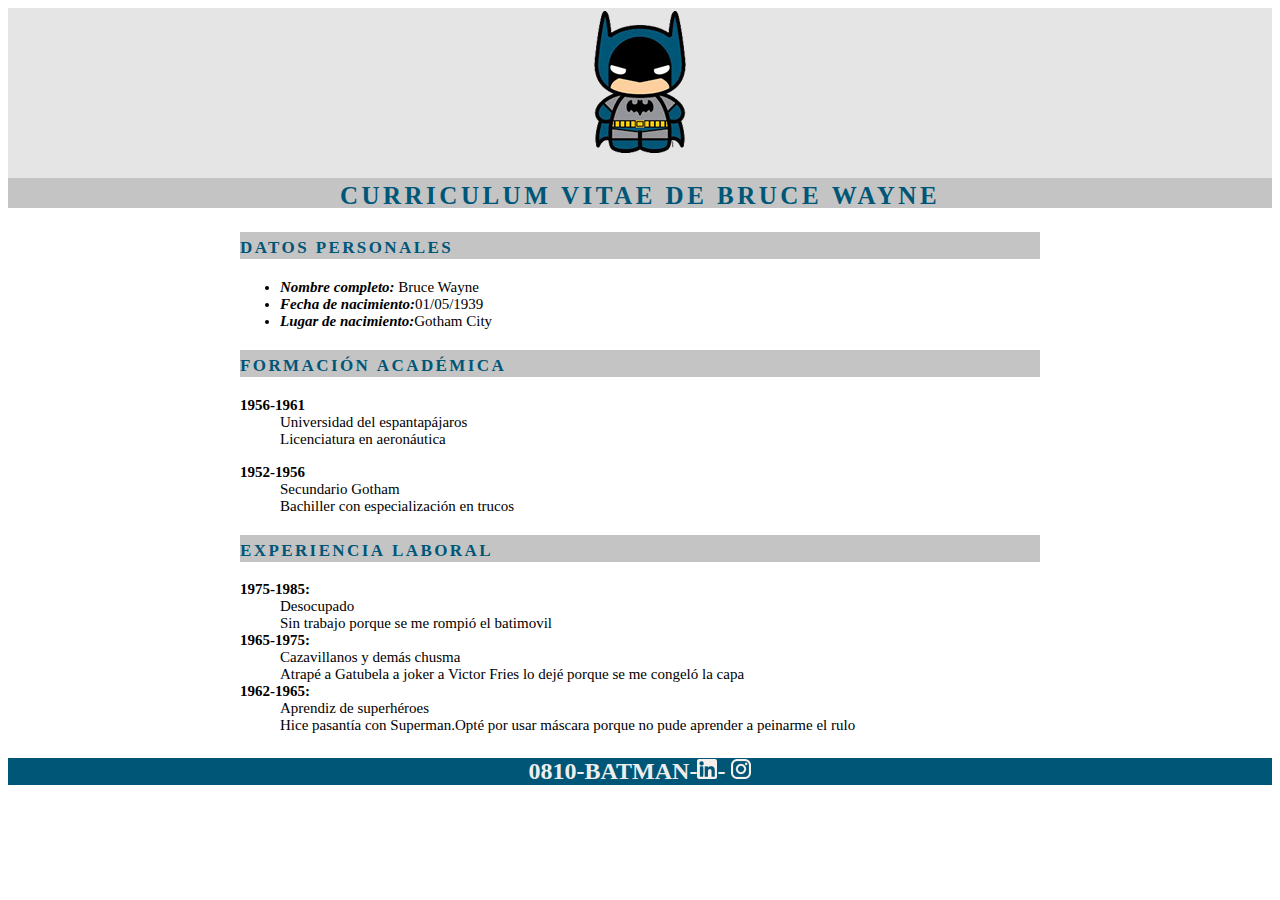
<file: CV batman/index.html>
<!DOCTYPE html>
<html lang="Es">
<head>
    <meta charset="UTF-8" />
    <meta http-equiv="X-UA-Compatible" content="IE=edge" />
    <meta name="viewport" content="width=device-width, initial-scale=1.0" />
    <title>CV BATMAN</title>
    <link rel="stylesheet" href="./styles.css">
</head>
    <body>
        <header>
            <img id="logobatman" src= "img/logo batman (1).png" alt="Logo batman">
            <h1 class="mayuscula">curriculum vitae de bruce wayne</h1>
        </header>
        <main>
            <section id="Datos personales">
                <h2 class="mayuscula">datos personales</h2>
                    <ul>
                        <li><span class="cursivanegrita">Nombre completo:</span> Bruce Wayne</li>
                        <li><span class="cursivanegrita">Fecha de nacimiento:</span>01/05/1939</li>
                        <li><span class="cursivanegrita">Lugar de nacimiento:</span>Gotham City</li>
                    </ul>
            </section>
            <section>
                <h2 class="mayuscula">formación académica</h2>
                    <dl>
                        <dt class="negrita"> 1956-1961 
                            <dd>Universidad del espantapájaros</dd>
                            <dd>Licenciatura en aeronáutica</dd>  
                        </dt>
                    </dl>
                    <dl>
                        <dt class="negrita"> 1952-1956
                            <dd>Secundario Gotham</dd>
                            <dd>Bachiller con especialización en trucos</dd>
                        </dt>
                    </dl>
            </section>
            <section>
                <h2 class="mayuscula">experiencia laboral</h2>
                    <dl>
                        <dt class="negrita">1975-1985:
                            <dd>Desocupado</dd>
                            <dd>Sin trabajo porque se me rompió el batimovil</dd>
                        </dt>
                        <dt class="negrita">1965-1975:
                            <dd>Cazavillanos y demás chusma</dd>
                            <dd>Atrapé a Gatubela a joker a Victor Fries lo dejé porque se me congeló la capa</dd>
                        </dt>
                        <dt class="negrita">1962-1965:
                            <dd>Aprendiz de superhéroes</dd>
                            <dd>Hice pasantía con Superman.Opté por usar máscara porque no pude aprender a peinarme el rulo</dd>
                        </dt>
                    </dl>
            </section>
        </main>
        <footer>
            <p>0810-BATMAN-<a href="#"><img src="./img/ico_linkedin.png" alt="linkedin" class="imgredes" ></a>-
                <a href="#"><img src="./img/ico_instagram.png" alt="Instagram" class="imgredes"></a>
            </p>
        </footer>
    </body>
</html>
</file>
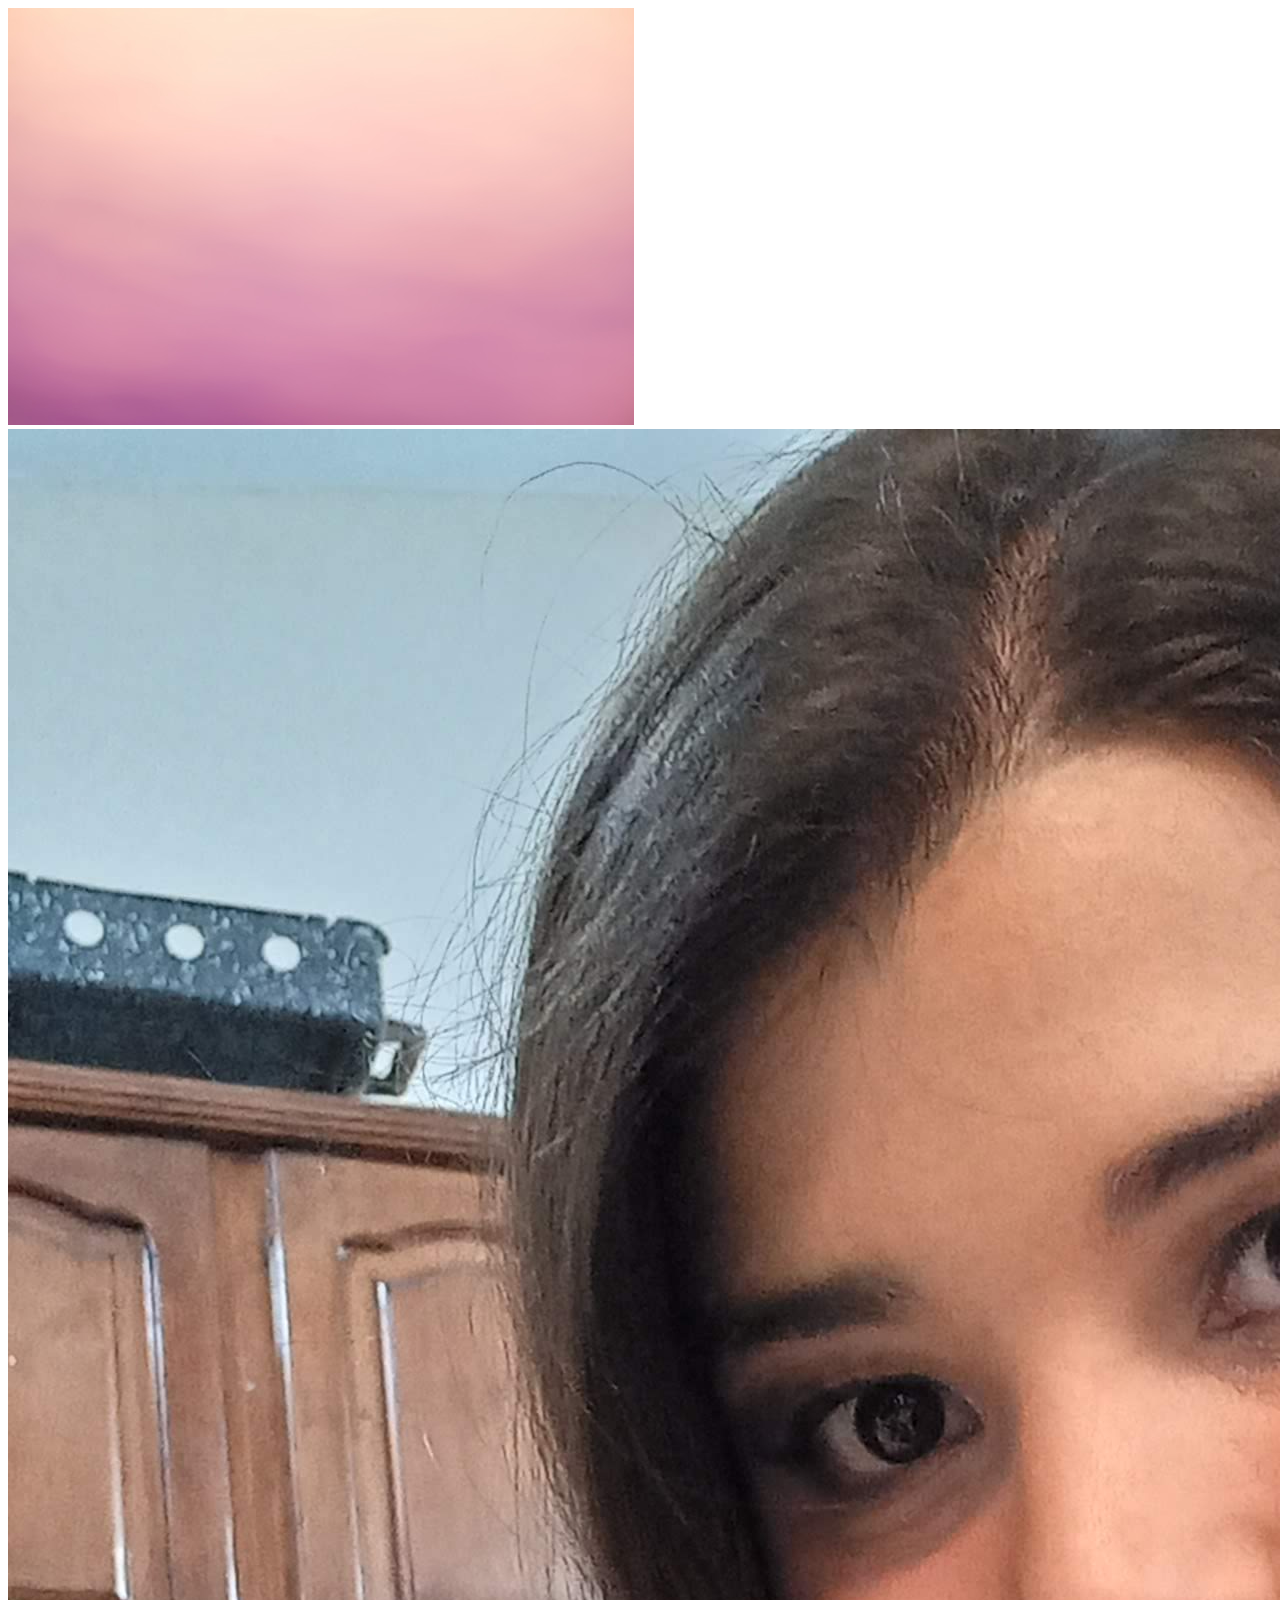
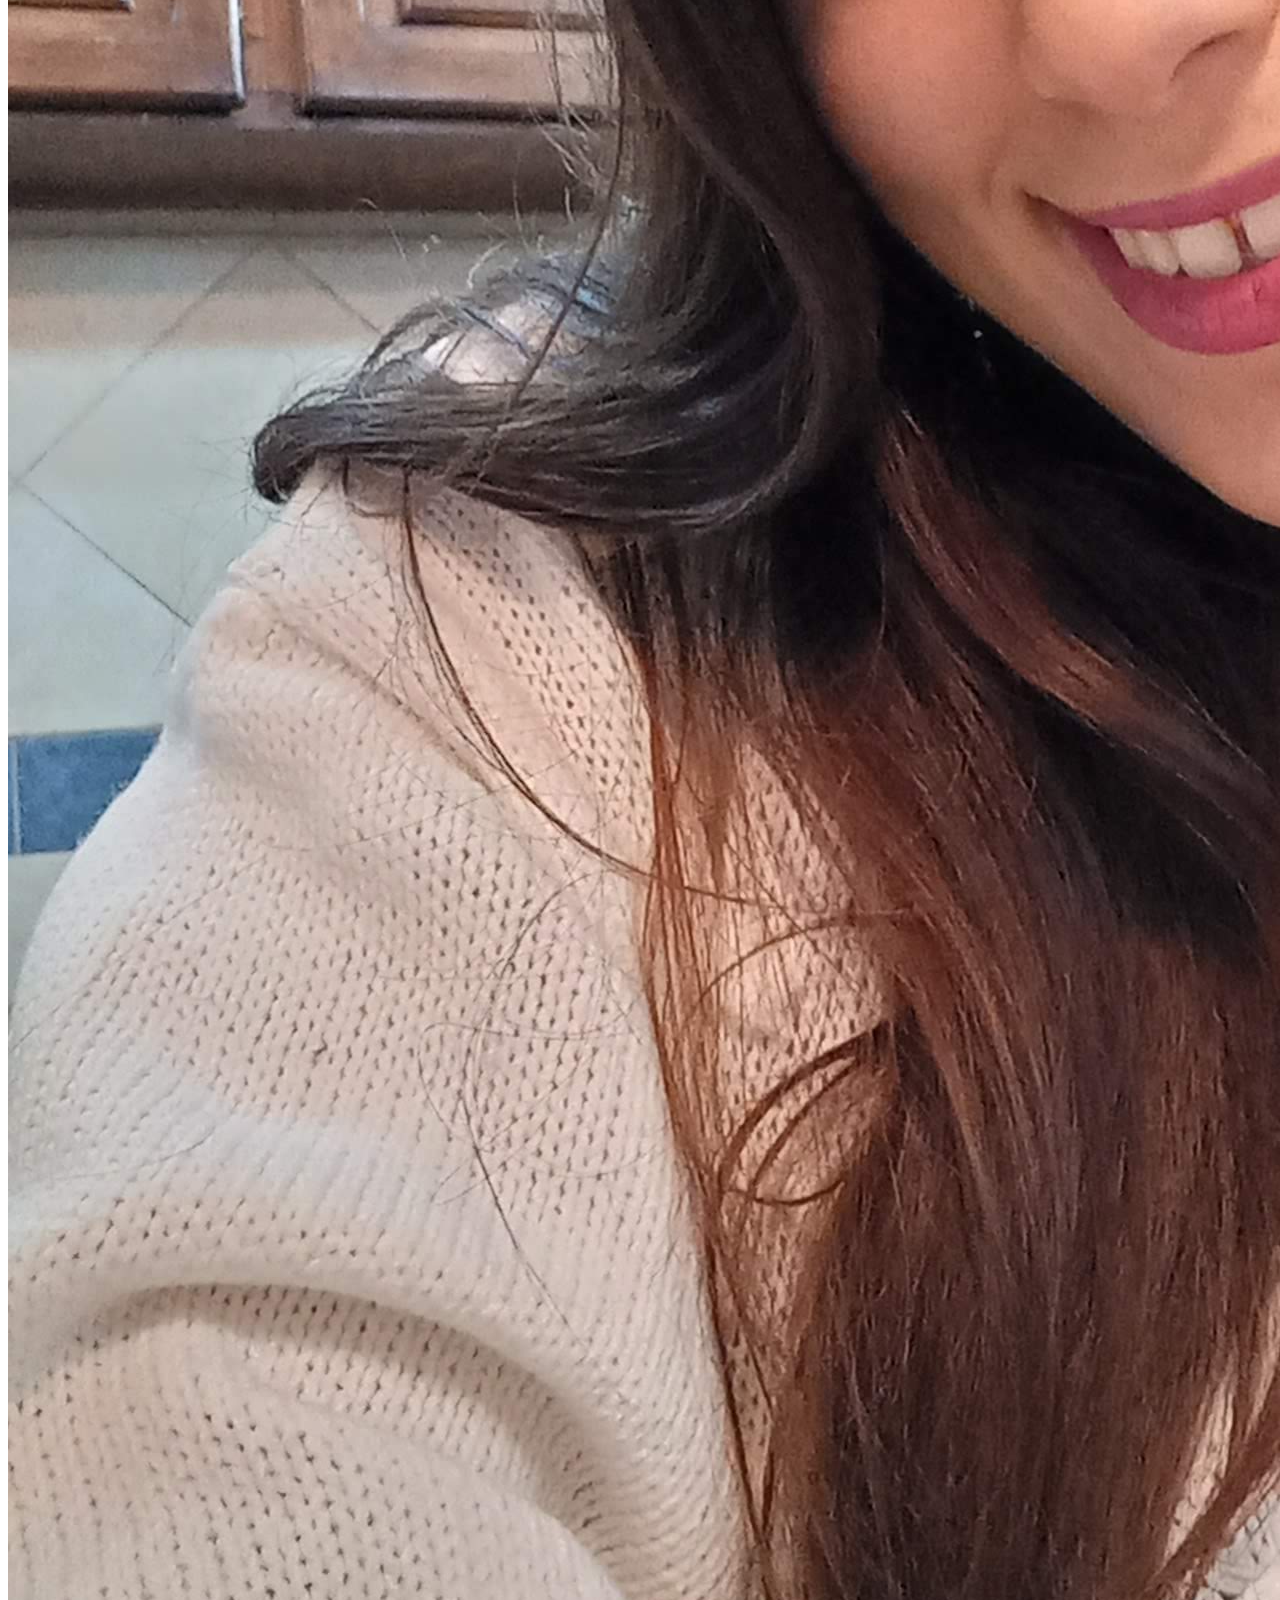
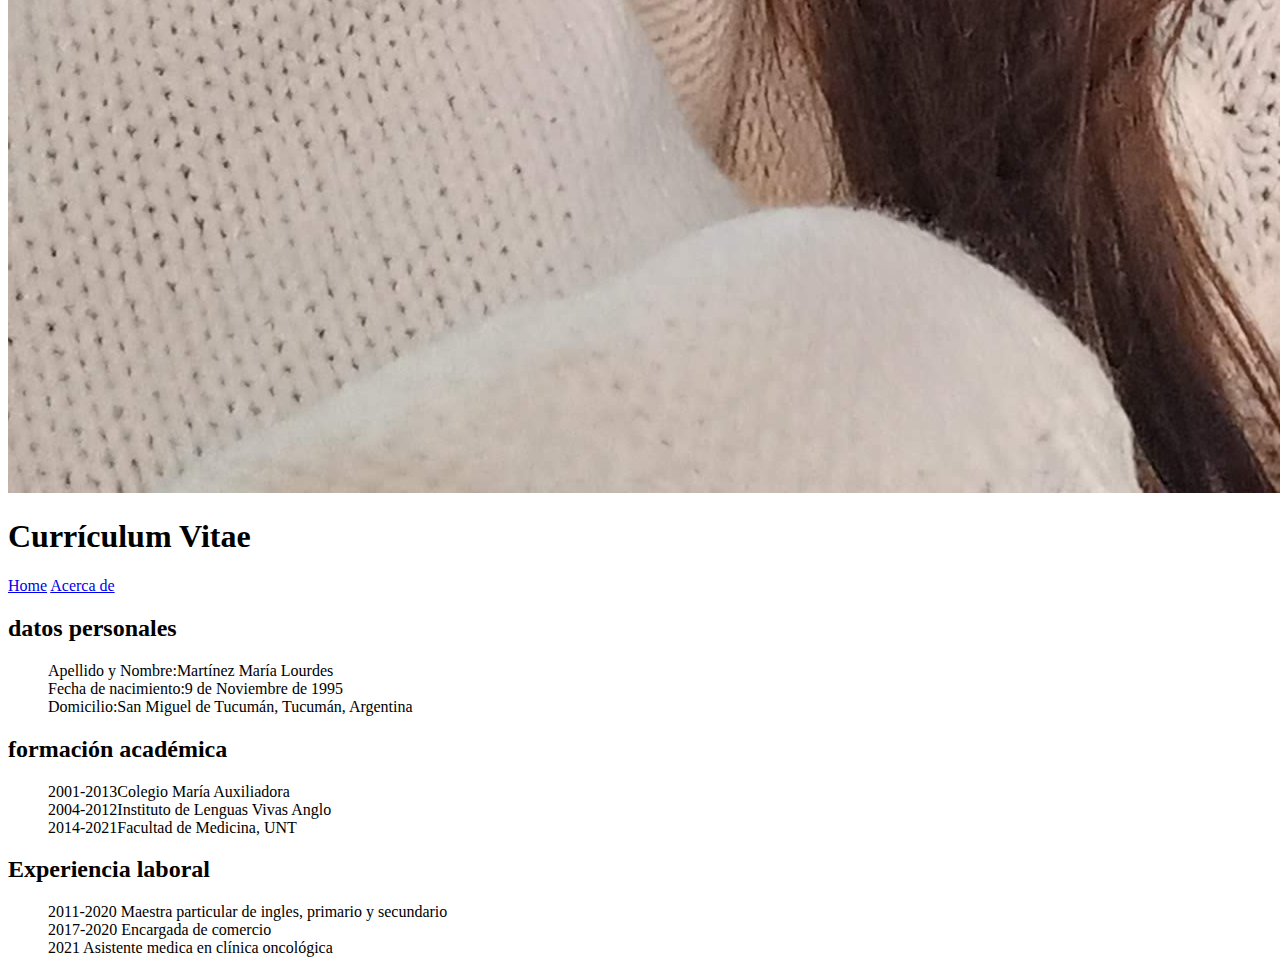
<file: cv/index.html>
<!DOCTYPE html>
<html lang="es">
<head>
    <meta charset="UTF-8">
    <meta http-equiv="X-UA-Compatible" content="IE=edge">
    <meta name="viewport" content="width=device-width, initial-scale=1.0">
    <title>Curriculum</title>
</head>
<body>
    <header>
        <img src="./img/fondo.jpg" alt="banner">
        <img src="./img/FOTO LULU.jpg" alt="Foto Lulu">
        <h1>Currículum Vitae</h1>
        <nav>
            <a href="#">Home</a>
            <a href="./sobremi.html">Acerca de</a>
        </nav>
    </header>
    <main>
        <section id="datos">
            <h2 class="mayuscula">datos personales</h2>
            <ul type=none>
                <li> <span class="negritacursiva">Apellido y Nombre:</span>Martínez María Lourdes</li>
                <li> <span class="negritacursiva">Fecha de nacimiento:</span>9 de Noviembre de 1995</li>
                <li> <span class="negritacursiva">Domicilio:</span>San Miguel de Tucumán, Tucumán, Argentina</li>
            </ul>
        </section>
        <section id="facu">
            <h2 class="mayuscula">formación académica</h2>
            <ul type=none>
                <li> <span class="negrita">2001-2013</span>Colegio María Auxiliadora</li>
                <li> <span class="negita">2004-2012</span>Instituto de Lenguas Vivas Anglo</li>
                <li> <span class="negrita">2014-2021</span>Facultad de Medicina, UNT</li>
            </ul>
        </section>
        <section id="laburo">
            <h2>Experiencia laboral</h2>
            <ul type=none>
                <li> <span class="negrita">2011-2020</span> Maestra particular de ingles, primario y secundario</li>
                <li> <span class="negrita">2017-2020</span> Encargada de comercio</li>
                <li> <span class="negrita">2021</span> Asistente medica en clínica oncológica</li>
            </ul>
        </section>
    </main>
    <footer>
        <i class="fab fa-instagram"></i>
    </footer>

</body>
</html>
</file>
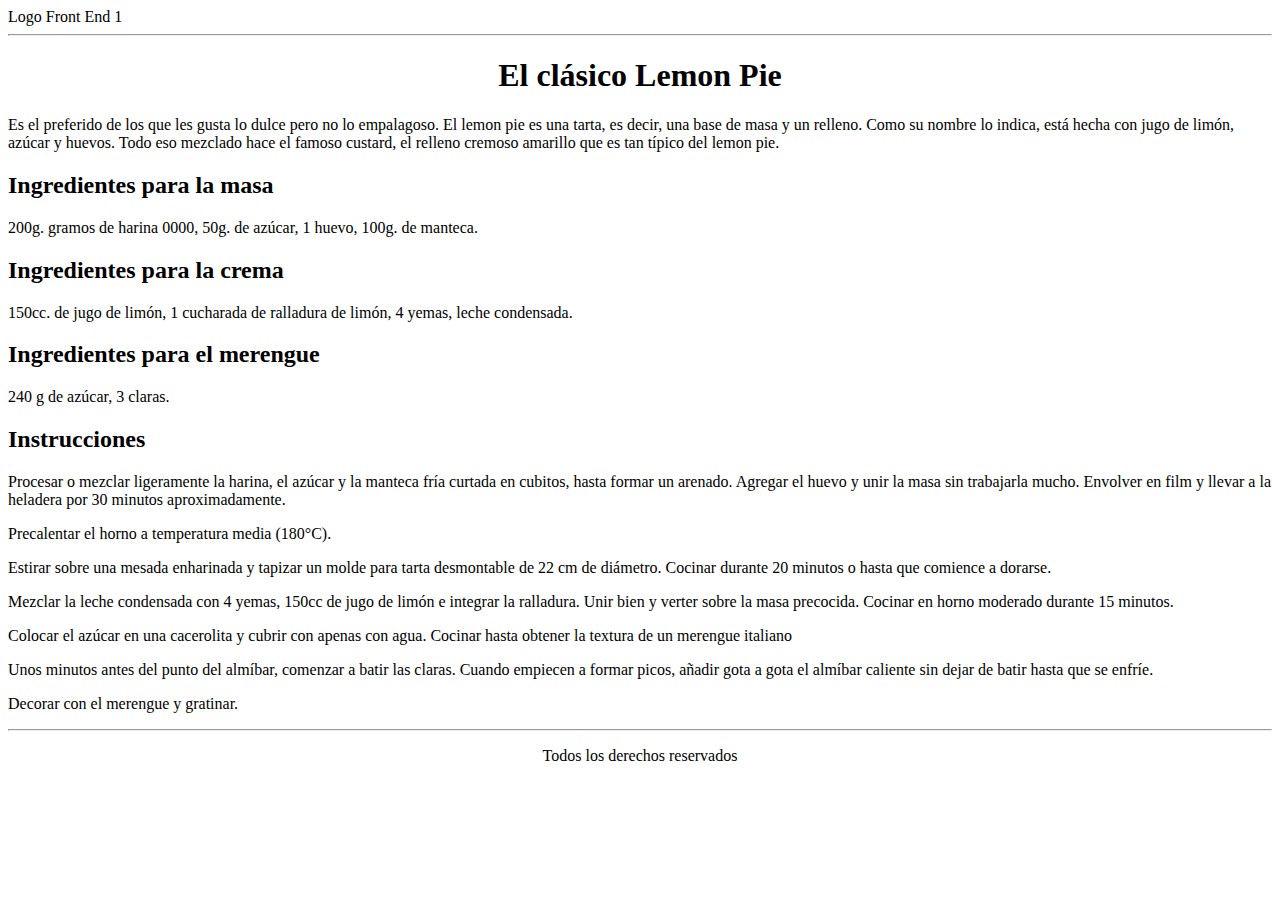
<file: Lemon pie/index.html>
<!DOCTYPE html>
<html lang="Es">

<head>
    <meta charset="UTF-8">
    <meta http-equiv="X-UA-Compatible" content="IE=edge">
    <meta name="viewport" content="width=device-width, initial-scale=1.0">
    <title>Recetas</title>
</head>

<body>
    <header>Logo Front End 1</header>
    <hr>
    <main>
        <h1 align="Center">El clásico Lemon Pie</h1>
        <p>Es el preferido de los que les gusta lo dulce pero no lo empalagoso. El lemon pie es una tarta, es decir, una
            base de masa y un relleno. Como su nombre lo indica, está hecha con jugo de limón, azúcar y huevos. Todo eso
            mezclado hace el famoso custard, el relleno cremoso amarillo que es tan típico del lemon pie.</p>
        <h2>Ingredientes para la masa</h2>
        <p>200g. gramos de harina 0000, 50g. de azúcar, 1 huevo, 100g. de manteca.</p>
        <h2>Ingredientes para la crema</h2>
        <p>150cc. de jugo de limón, 1 cucharada de ralladura de limón, 4 yemas, leche condensada.</p>
        <h2>Ingredientes para el merengue</h2>
        <p>240 g de azúcar, 3 claras.</p>
        <h2>Instrucciones</h2>
        <p>Procesar o mezclar ligeramente la harina, el azúcar y la manteca fría curtada en cubitos, hasta formar un
            arenado. Agregar el huevo y unir la masa sin trabajarla mucho. Envolver en film y llevar a la heladera por
            30
            minutos aproximadamente.</p>
        <p>Precalentar el horno a temperatura media (180°C).</p>
        <p>Estirar sobre una mesada enharinada y tapizar un molde para tarta desmontable de 22 cm de diámetro. Cocinar
            durante 20 minutos o hasta que comience a dorarse.</p>
        <p>Mezclar la leche condensada con 4 yemas, 150cc de jugo de limón e integrar la ralladura. Unir bien y verter
            sobre
            la masa precocida. Cocinar en horno moderado durante 15 minutos.</p>
        <p>Colocar el azúcar en una cacerolita y cubrir con apenas con agua. Cocinar hasta obtener la textura de un
            merengue
            italiano</p>
        <p>Unos minutos antes del punto del almíbar, comenzar a batir las claras. Cuando empiecen a formar picos, añadir
            gota a gota el almíbar caliente sin dejar de batir hasta que se enfríe.</p>
        <p>Decorar con el merengue y gratinar.</p>
    </main>
    <footer>
        <hr>
        <p align=" Center">Todos los derechos reservados</p>
    </footer>
</body>

</html>
</file>
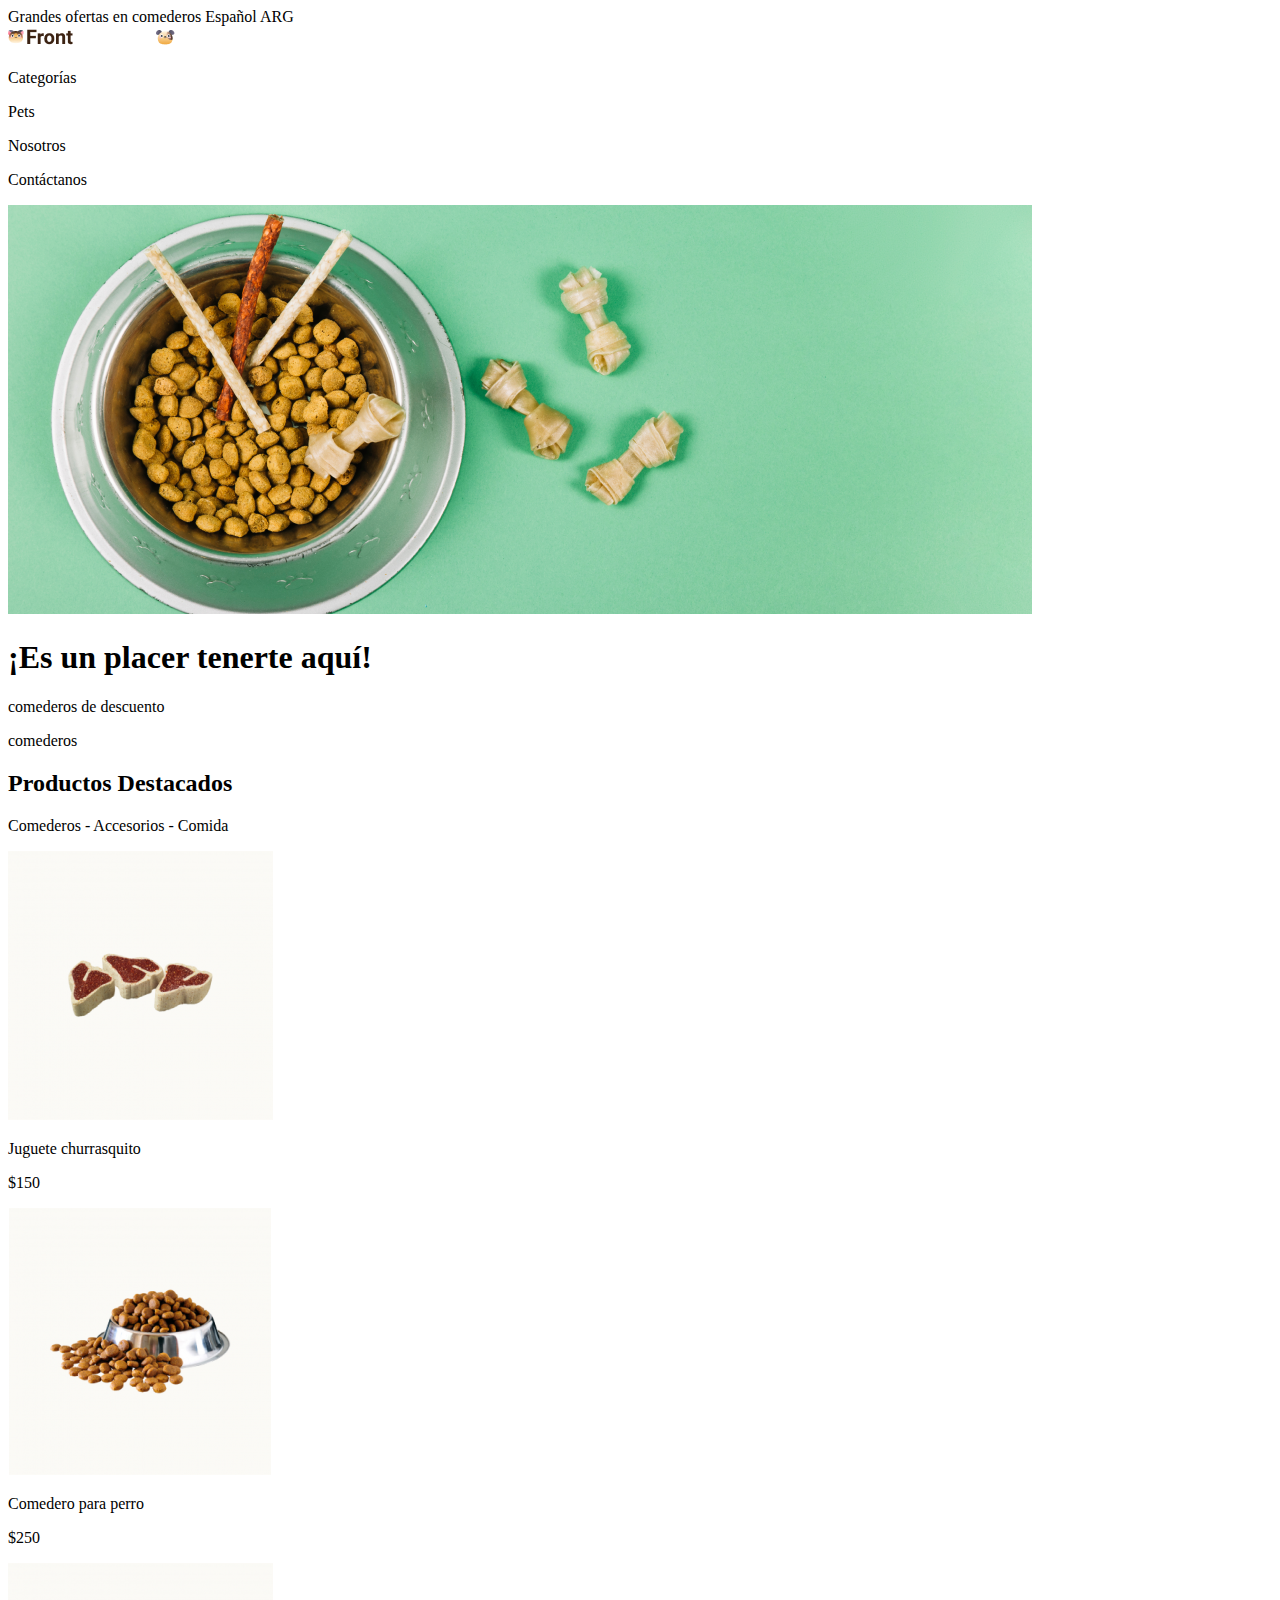
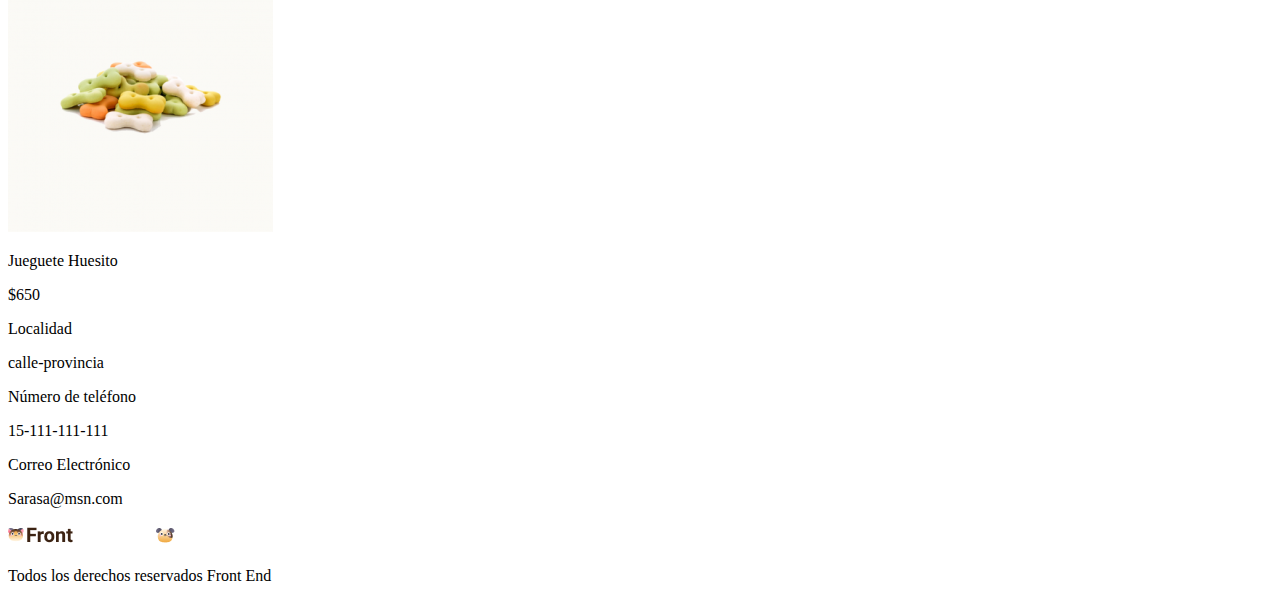
<file: petshop/index.html>
<!DOCTYPE html>
<html lang="es">
<head>
    <meta charset="UTF-8">
    <meta http-equiv="X-UA-Compatible" content="IE=edge">
    <meta name="viewport" content="width=device-width, initial-scale=1.0">
    <title>Petshop</title>
    <link rel="stylesheet" href="css/styles.css">
</head>
<body>
    <header>
        <span >Grandes ofertas en comederos</span> 
        <span id="top"></span>Español ARG</span>
        <nav>
            <img src="img/Logo petshop.png" alt="Logo petshop">
            <p>Categorías</p>
            <p>Pets</p>
            <p>Nosotros</p>
            <p>Contáctanos</p>
        </nav>
    </header> 
        <main>
            <img src="./img/banner petshop.png" alt="banner">
            <section class="derecha">
                <h1>¡Es un placer tenerte aquí!</h1>
                <p>comederos de descuento</p>
                <p class="mayus">comederos</p>
            </section>
            <section>
                <h2>Productos Destacados</h2>
                <p>Comederos - Accesorios - Comida</p>
                <img src="./img/churrasquito.png" alt="churrasquito">
                <p>Juguete churrasquito</p>
                <p>$150</p>
                <img src="./img/comedero.png" alt="comedero">
                <p>Comedero para perro</p>
                <p>$250</p>
                <img src="./img/Huesito.png" alt="huesito">
                <p>Jueguete Huesito</p>
                <p>$650</p>
            </section>
            <section id="Contáctanos">
                <p>Localidad</p>
                <p>calle-provincia</p>
                <p>Número de teléfono</p>
                <p>15-111-111-111</p>
                <p>Correo Electrónico</p>
                <p>Sarasa@msn.com</p>
                <img src="./img/Logo petshop.png" alt="logo petshop">
            </section>
        </main>
        <footer>
            <p>Todos los derechos reservados Front End</p>
        </footer>
</body>
</html>
</file>
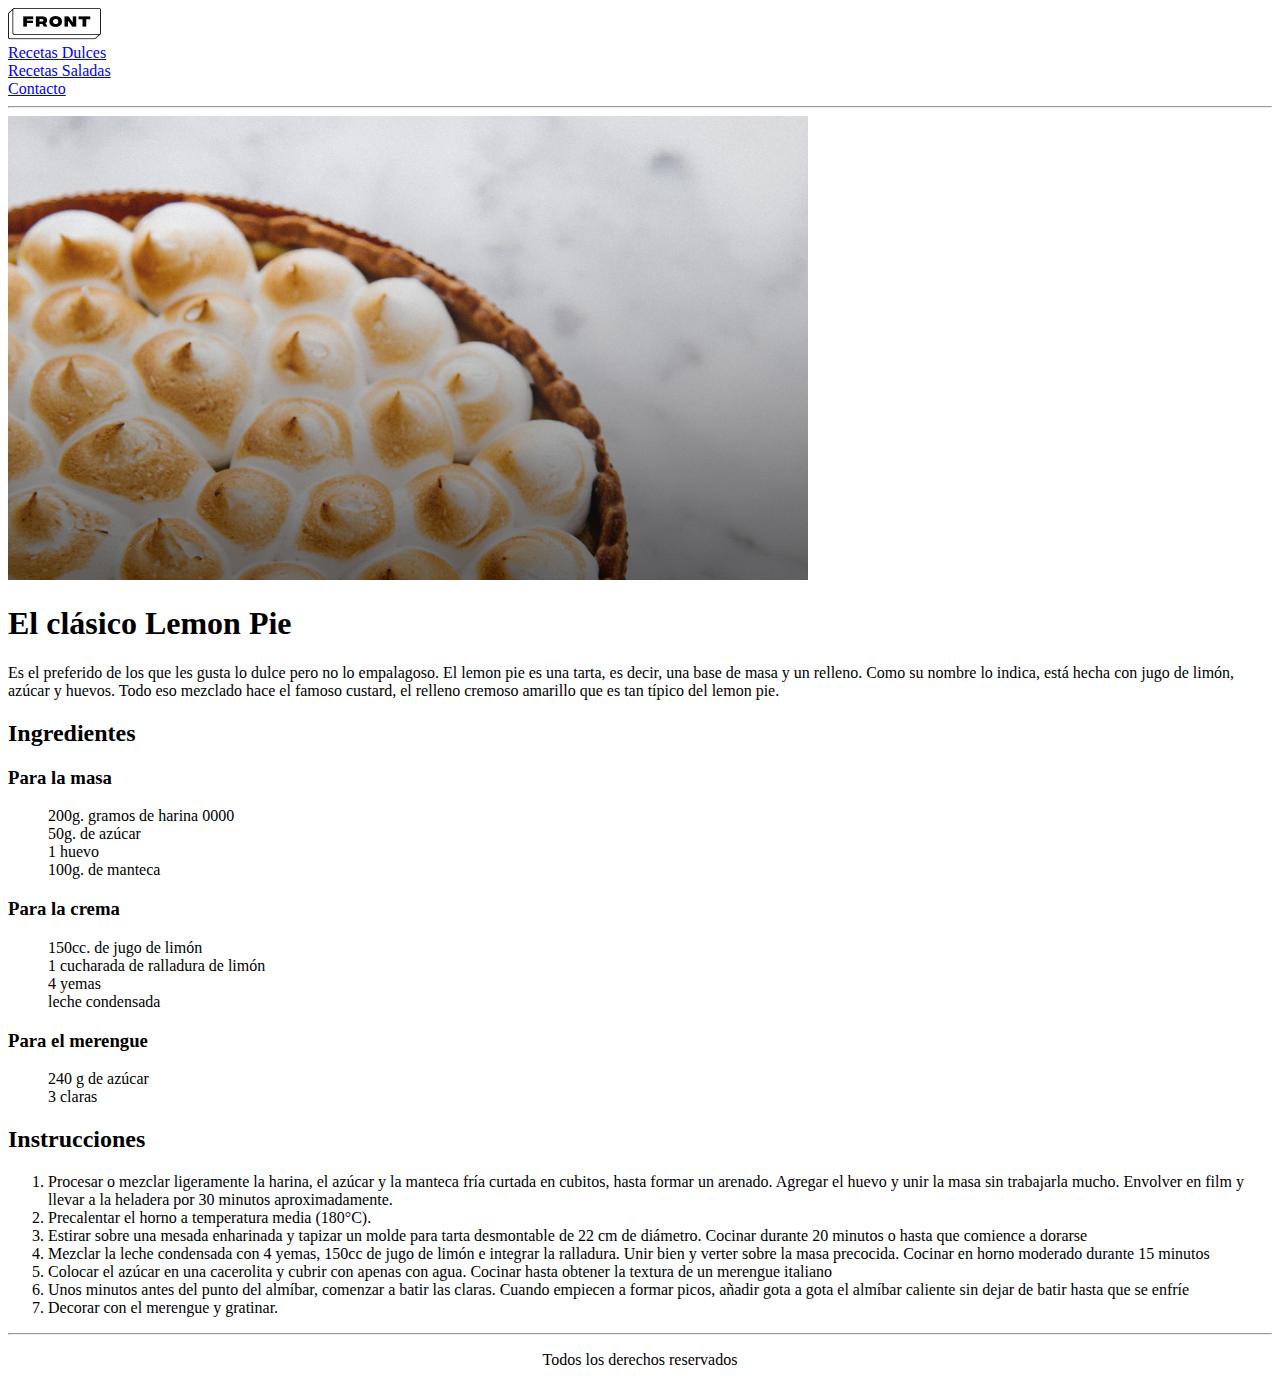
<file: Lemon pie 2/otro.html>
<!DOCTYPE html>
<html lang="Es">
<head>
    <meta charset="UTF-8">
    <meta http-equiv="X-UA-Compatible" content="IE=edge">
    <meta name="viewport" content="width=device-width, initial-scale=1.0">
    <title>Lemon pie</title>
</head>
<body>
    <header>
        <img src = "img/LOGO (1).png" alt="Logo">
        <nav>
        <a href="#">Recetas Dulces</a>
        <br>
        <a href="#">Recetas Saladas</a>
        <br>
        <a href="#">Contacto</a>
        </nav>
    </header>
    <hr>
    <main>
        <img src="img/lemon-pie 2@2x.png" alt="Lemon pie">
        <h1>El clásico Lemon Pie</h1>
        <p>Es el preferido de los que les gusta lo dulce pero no lo empalagoso. El lemon pie es una tarta, es decir, una
            base de masa y un relleno. Como su nombre lo indica, está hecha con jugo de limón, azúcar y huevos. Todo eso
            mezclado hace el famoso custard, el relleno cremoso amarillo que es tan típico del lemon pie.</p>
        <h2>Ingredientes</h2>
            <h3>Para la masa</h3>    
            <ul type="none"> 
                <li>200g. gramos de harina 0000</li>
                <li>50g. de azúcar</li>
                <li>1 huevo</li>
                <li>100g. de manteca</li>
            </ul>
            <h3>Para la crema</h3>
            <ul type ="none">
                <li>150cc. de jugo de limón</li>
                <li>1 cucharada de ralladura de limón</li>
                <li>4 yemas</li>
                <li>leche condensada</li>
            </ul>
            <h3>Para el merengue</h3>
            <ul type="none">
            <li>240 g de azúcar</li>   
            <li>3 claras</li>
            </ul>
        <h2>Instrucciones</h2>
        <ol> 
            <li>Procesar o mezclar ligeramente la harina, el azúcar y la manteca fría curtada en cubitos, hasta formar un
                arenado. Agregar el huevo y unir la masa sin trabajarla mucho. Envolver en film y llevar a la heladera por
                30 minutos aproximadamente.</li>
            <li>Precalentar el horno a temperatura media (180°C).</li>
            <li>Estirar sobre una mesada enharinada y tapizar un molde para tarta desmontable de 22 cm de diámetro. Cocinar
                durante 20 minutos o hasta que comience a dorarse</li>
            <li>Mezclar la leche condensada con 4 yemas, 150cc de jugo de limón e integrar la ralladura. Unir bien y verter
                sobre la masa precocida. Cocinar en horno moderado durante 15 minutos</li>
            <li>Colocar el azúcar en una cacerolita y cubrir con apenas con agua. Cocinar hasta obtener la textura de un
                merengue italiano</li>
            <li>Unos minutos antes del punto del almíbar, comenzar a batir las claras. Cuando empiecen a formar picos, añadir
                gota a gota el almíbar caliente sin dejar de batir hasta que se enfríe</li>
            <li>Decorar con el merengue y gratinar.</li>
        </ol>
    </main>
    <footer>
        <hr>
        <p align=" Center">Todos los derechos reservados</p>
    </footer>
 <header></header>   
</body>
</file>
<file: CV batman/styles.css>
/* Header */
header {
    background-color: #E5E5E5;
}
#logobatman{
    display: block;
    margin: auto;
}
h1{
    text-align: center;
    font-size: 35px;
    font-weight: bold;
    line-height: 84.69%;
    height: 30px;
    letter-spacing: 0.2ch;
}

/* MAIN */
main {
    max-width: 800px;
    margin: auto;
}
h1, h2 {
    color:#005677;
    background-color: #c4c4c4;
    font-family: 'Times New Roman';
    letter-spacing: 00.2ch;
}
.mayuscula {
    font-variant-caps: all-petite-caps;
}
.cursivanegrita {
    font-style: italic;
    font-weight: bold;
}
.negrita {
    font-weight: bold;
}
dd, dt, li{
    font-family: 'Times New Roman', Times, serif;
    font-size: 15px;
}

/* Footer */
footer {
    background-color: #005677;
}
p {
    font-family: 'Times New Roman';
    font-style: normal;
    font-weight: bold;
    font-size: 24px;
    color: #EEEEEE;
    text-align: center;
}
.imgredes {
    width: 20px;
    height: 20ox;
}
</file>
<file: petshop/css/styles.css>
/* Header */
#top {
    background-color: #222222;
    width: 1024 px;
    height: 20px;
}
</file>
